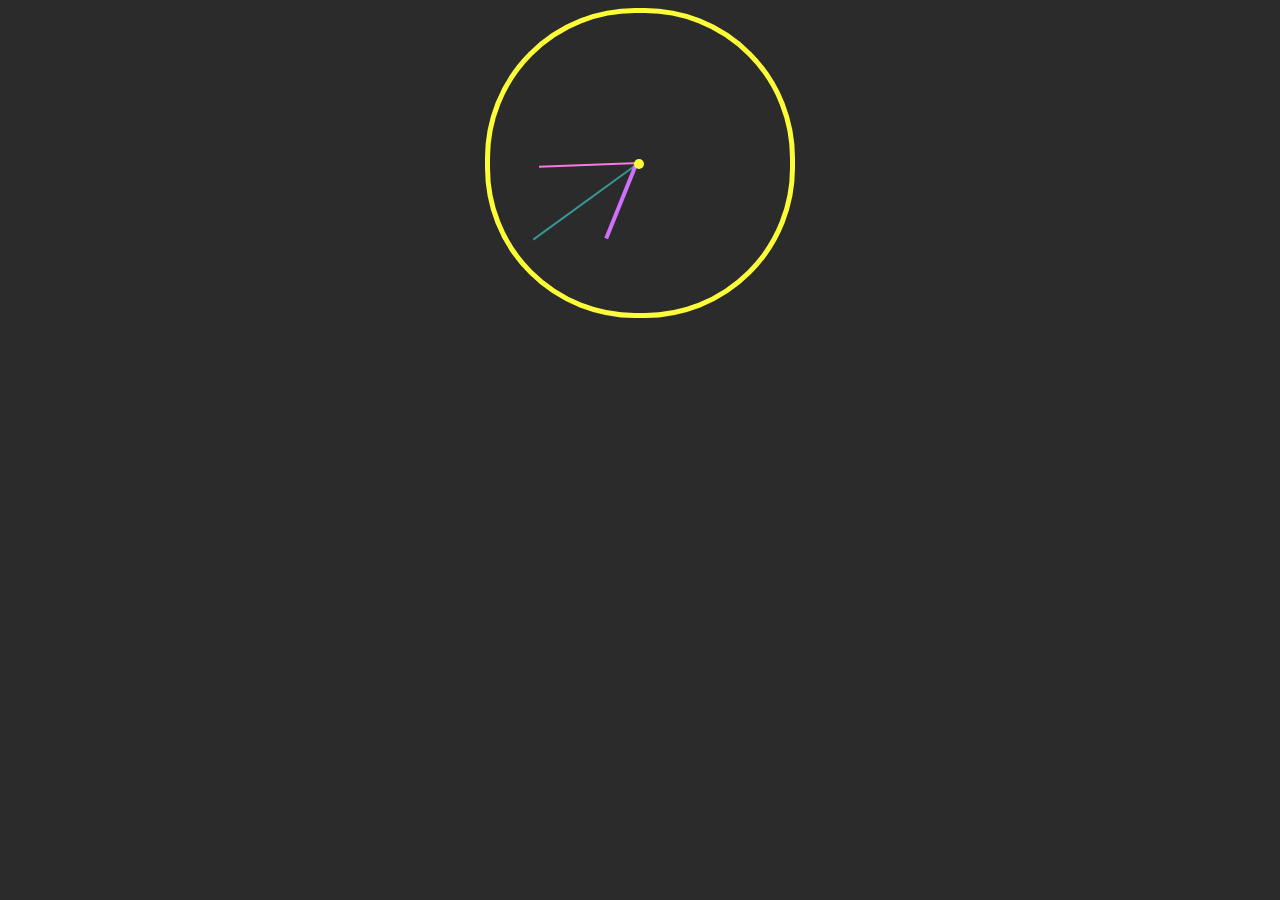
<file: Analog_Clock_JS/index.html>
<!DOCTYPE html>
<html lang="en">
  <head>
    <meta charset="UTF-8" />
    <meta http-equiv="X-UA-Compatible" content="IE=edge" />
    <meta name="viewport" content="width=device-width, initial-scale=1.0" />
    <title>Analog Clock</title>
    <link rel="stylesheet" href="styles.css" />
  </head>
  <body>
    <div class="clock">
      <div id="seconds-hand"></div>
      <div id="minutes-hand"></div>
      <div id="hours-hand"></div>
      <div id="center"></div>
    </div>

    <script src="app.js"></script>
  </body>
</html>
</file>
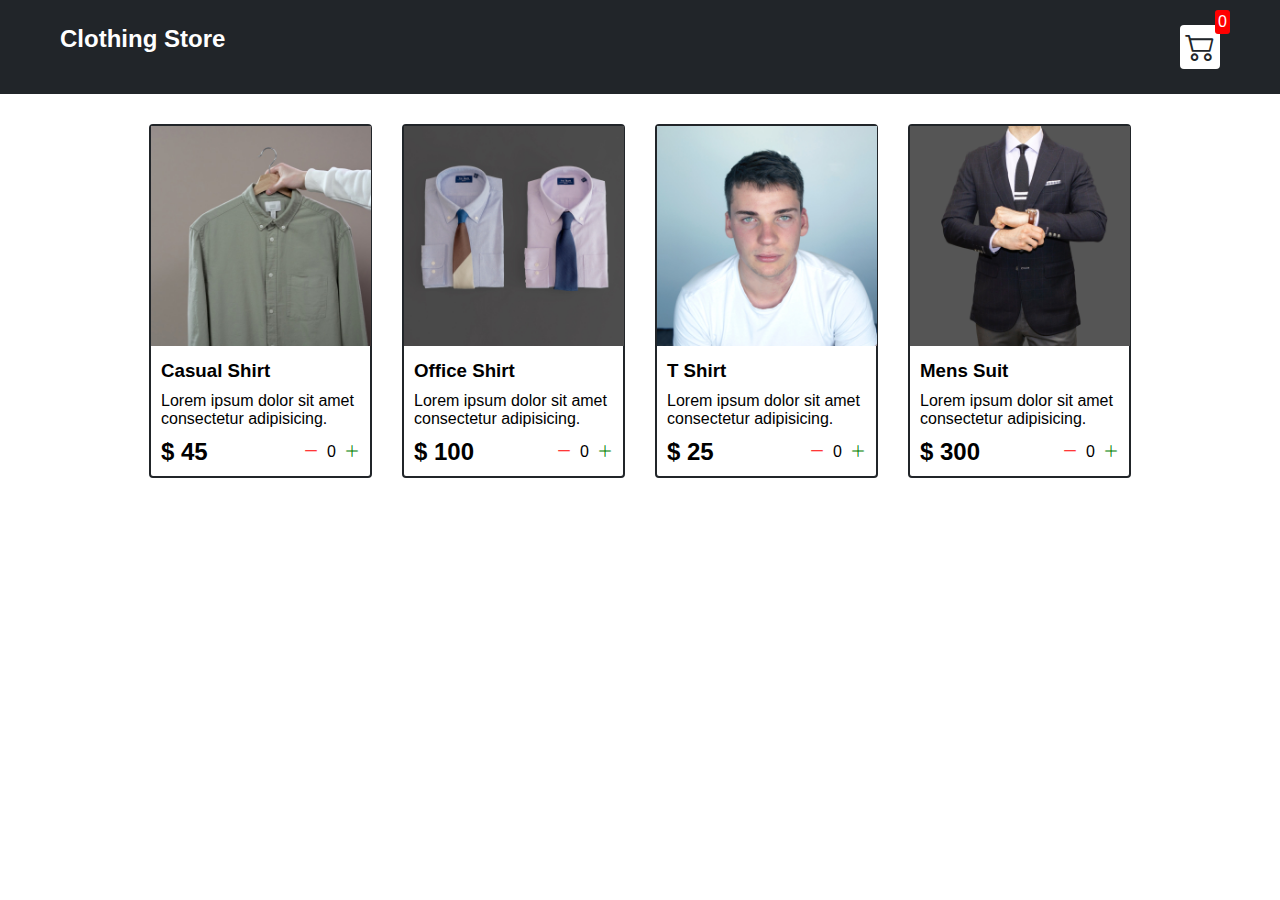
<file: shopping_cart/index.html>
<!DOCTYPE html>
<html lang="en">

<head>
  <meta charset="UTF-8">
  <meta http-equiv="X-UA-Compatible" content="IE=edge">
  <meta name="viewport" content="width=device-width, initial-scale=1.0">
  <title>Clothing Store</title>
  <link rel="stylesheet" href="src/style.css">
  <link rel="stylesheet" href="https://cdn.jsdelivr.net/npm/bootstrap-icons@1.8.1/font/bootstrap-icons.css">
</head>

<body>
  <div class="navbar">
    <a href="index.html">
      <h2>Clothing Store</h2>
    </a>

    <a href="cart.html">
      <div class="cart">
        <i class="bi bi-cart2"></i>
        <div id="cartAmount" class="cartAmount">0</div>
      </div>
    </a>

  </div>

  <div class="shop" id="shop">


  </div>

</body>
<script src="src/Data.js"></script>
<script src="src/main.js"></script>

</html>
</file>
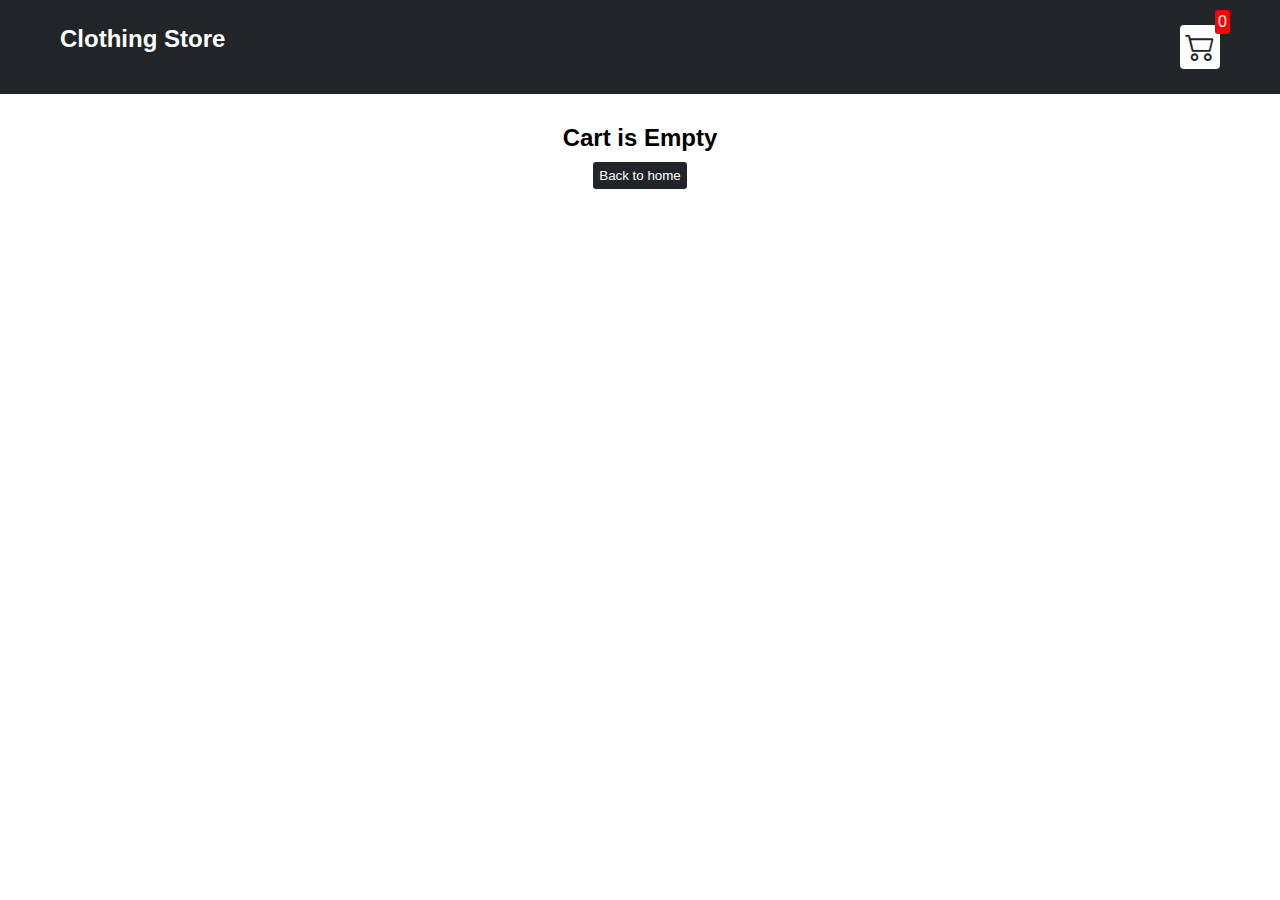
<file: shopping_cart/cart.html>
<!DOCTYPE html>
<html lang="en">

<head>
  <meta charset="UTF-8">
  <meta http-equiv="X-UA-Compatible" content="IE=edge">
  <meta name="viewport" content="width=device-width, initial-scale=1.0">
  <title>Clothing Store</title>
  <link rel="stylesheet" href="src/style.css">
  <link rel="stylesheet" href="https://cdn.jsdelivr.net/npm/bootstrap-icons@1.8.1/font/bootstrap-icons.css">
</head>

<body>
  <div class="navbar">
    <a href="index.html">
      <h2>Clothing Store</h2>
    </a>

    <a href="cart.html">
      <div class="cart">
        <i class="bi bi-cart2"></i>
        <div id="cartAmount" class="cartAmount">0</div>
      </div>
    </a>

  </div>

  <div id="label" class="text-center"></div>

  <div class="shopping-cart" id="shopping-cart"></div>
</body>
<script src="src/Data.js"></script>
<script src="src/cart.js"></script>

</html>
</file>
<file: Analog_Clock_JS/styles.css>
body {
display: flex;
justify-content: center;
align-items: center 100vh;
background-color: rgb(43, 43, 43);
}

.clock {
    position: absolute;
    height: 300px;
    width: 300px;
    border-radius: 150px;
    border: solid 5px rgb(252, 255, 55)
}

#seconds-hand {
    position: absolute;
    height: 130px;
    width: 2px;
    background-color: rgb(70, 255, 255);
    right: 149px;
    bottom: 149px;
    opacity: 50%;
    transform-origin: 0 100%;
}

#minutes-hand {
    height: 100px;
    width: 2px;
    background-color: rgb(253, 120, 227);
    position: absolute;
    right: 149px;
    bottom: 149px;
    transform-origin: 0 100%;
}

#hours-hand {
    height: 80px;
    width: 4px;
    background-color: rgb(205, 112, 255);
    position: absolute;
    right: 148px;
    bottom: 148px;
    transform-origin: 0 100%;
}

#center{
    position: absolute;
    height: 10px;
    width: 10px;
    border-radius: 5px;
    background-color: rgb(252, 255, 55);
    left: 144px;
    bottom: 144px;
}
</file>
<file: shopping_cart/src/style.css>
/**
* ! Changing default styles of the browser
**/

* {
  margin: 0;
  padding: 0;
  box-sizing: border-box;
}

body {
  font-family: sans-serif;
}

i {
  cursor: pointer;
}

a {
  text-decoration: none;
  color: white;
}

/**
* ! Navbar STyles are here
**/

.navbar {
  display: flex;
  flex-direction: row;
  justify-content: space-between;
  background-color: #212529;
  color: white;
  padding: 25px 60px;
  margin-bottom: 30px;
}

.cart {
  position: relative;
  background-color: #fff;
  color: #212529;
  font-size: 30px;
  padding: 5px;
  border-radius: 4px;
}

.cartAmount {
  position: absolute;
  top: -15px;
  right: -10px;
  font-size: 16px;
  background-color: red;
  color: white;
  padding: 3px;
  border-radius: 3px;
}

/**
* ! Shop items styles are here
**/

.shop {
  display: grid;
  grid-template-columns: repeat(4, 223px);
  gap: 30px;
  justify-content: center;
}

@media (max-width: 1000px) {
  .shop {
    grid-template-columns: repeat(2, 223px);
  }
}

@media (max-width: 500px) {
  .shop {
    grid-template-columns: repeat(1, 223px);
  }
}

.item {
  border: 2px solid #212529;
  border-radius: 4px;
}

.details {
  display: flex;
  flex-direction: column;
  padding: 10px;
  gap: 10px;
}

.price-quantity {
  display: flex;
  flex-direction: row;
  justify-content: space-between;
  align-items: center;
}

.buttons {
  display: flex;
  flex-direction: row;
  gap: 8px;
  font-size: 16px;
}

.bi-dash-lg {
  color: red;
}

.bi-plus-lg {
  color: green;
}

/**
* ! style rules for label and some buttons
**/

.text-center {
  text-align: center;
  margin-bottom: 20px;
}

.HomeBtn,
.checkout,
.removeAll {
  background-color: #212529;
  color: white;
  border: none;
  padding: 6px;
  border-radius: 3px;
  cursor: pointer;
  margin-top: 10px;
}

.checkout {
  background-color: green;
}
.removeAll {
  background-color: red;
}
.bi-x-lg {
  color: red;
  font-weight: bold;
}

/**
* ! style rules for shopping-cart
**/

.shopping-cart {
  display: grid;
  grid-template-columns: repeat(1, 320px);
  justify-content: center;
  gap: 15px;
}

/**
* ! style rules for cart-item
**/

.cart-item {
  border: 2px solid #212529;
  border-radius: 5px;
  display: flex;
}

.title-price-x {
  width: 195px;
  display: flex;
  align-items: center;
  justify-content: space-between;
  /* border: 2px solid red; */
}

.title-price {
  display: flex;
  align-items: center;
  gap: 10px;
}

.cart-item-price {
  background-color: #212529;
  color: white;
  border-radius: 4px;
  padding: 3px 6px;
}
</file>
